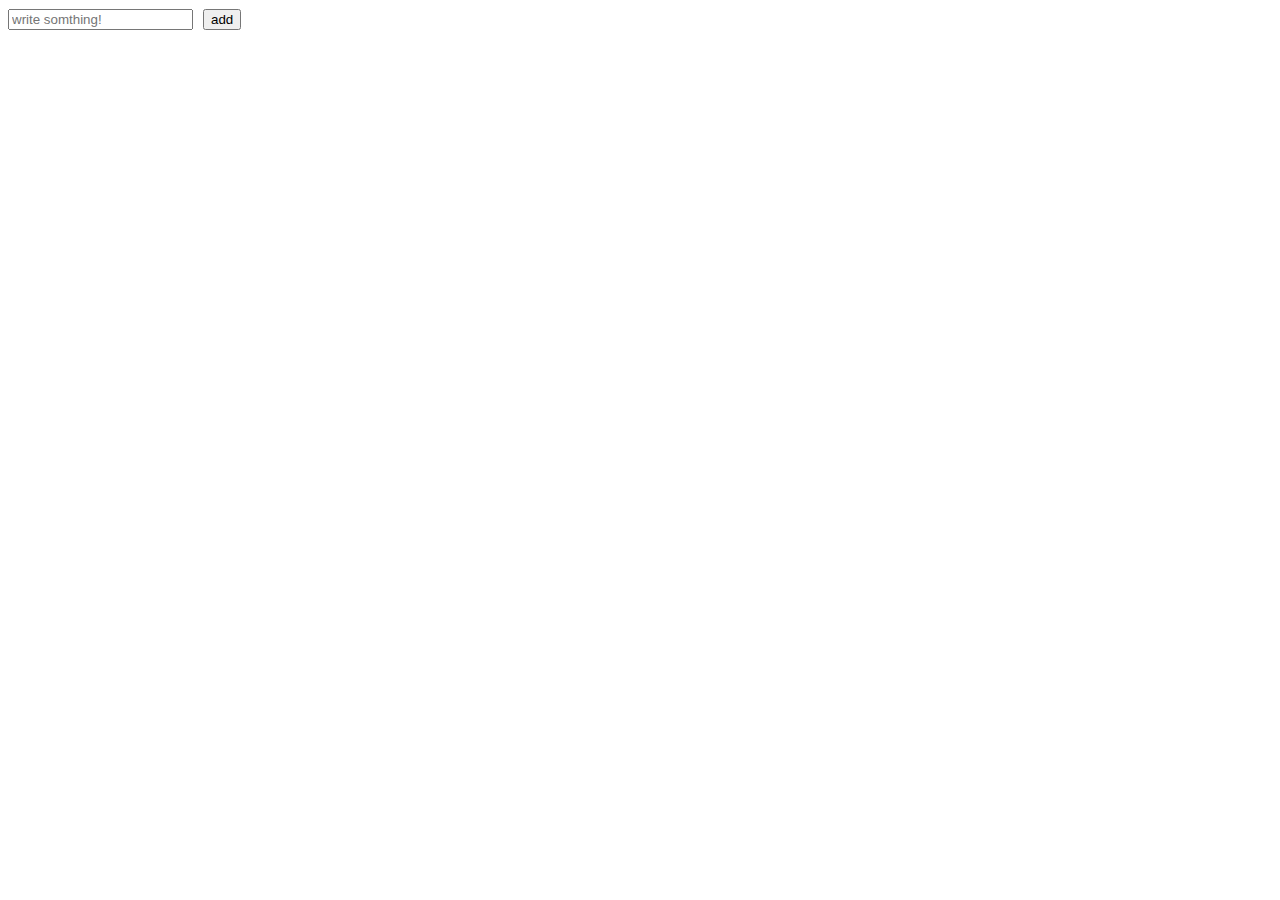
<file: CustomAlertBox/index.html>
<!DOCTYPE html>
<html lang="en">
<head>
    <meta charset="UTF-8">
    <meta name="viewport" content="width=device-width, initial-scale=1.0">
    <link rel="stylesheet" href="./style.css">
    <script src="./script.js" defer></script>
    <title>Document</title>
</head>
<body>

    <form action="" id="formSubmit">
        <input class="inputBox" type="text" placeholder="write somthing!">
        <button type="submit">add</button>
    </form>
    <div class="showBox"></div>


    <div class="alertBox">
        <div class="alertTextAndBtn">
            <p>Sorry! you dosn't input somthing</p>
            <button class="alertBtn-ok">Ok</button>
        </div>
    </div>
    
</body>
</html>
</file>
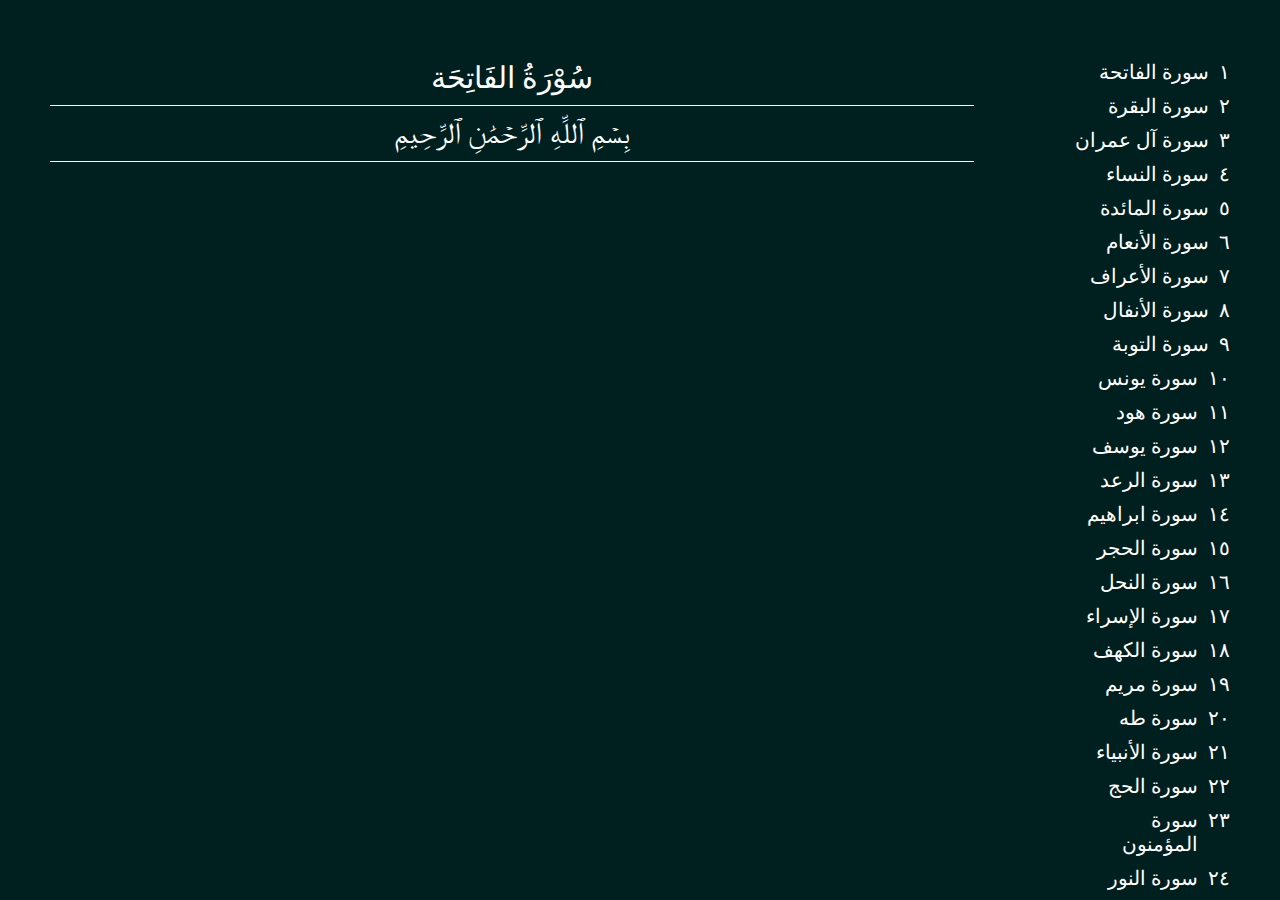
<file: QuranJSON/index.html>
<!DOCTYPE html>
<html lang="en">
<head>
    <meta charset="UTF-8">
    <meta name="viewport" content="width=device-width, initial-scale=1.0">
    <link rel="stylesheet" href="./style.css">
    <script src="./surahnames.js" defer></script>
    <script src="./ayats.js" defer></script>
    <script src="./script.js" defer></script>
    <title>Quran</title>
</head>
<body dir="rtl">

    <!-- <header>
        <div class="logo"></div>
    </header> -->


    <div class="hero">

        <div class="surahNamesList">
            
        </div>

        <div class="showSurah">
            <div class="surahHeadLine"><p>سُوْرَةُ الفَاتِحَة</p></div>
            <div class="bismillah"><p>بِسۡمِ ٱللَّهِ ٱلرَّحۡمَٰنِ ٱلرَّحِيمِ</p></div>
            <div class="allAyats">
                
            </div>
        </div>

    </div>

</body>
</html>
</file>
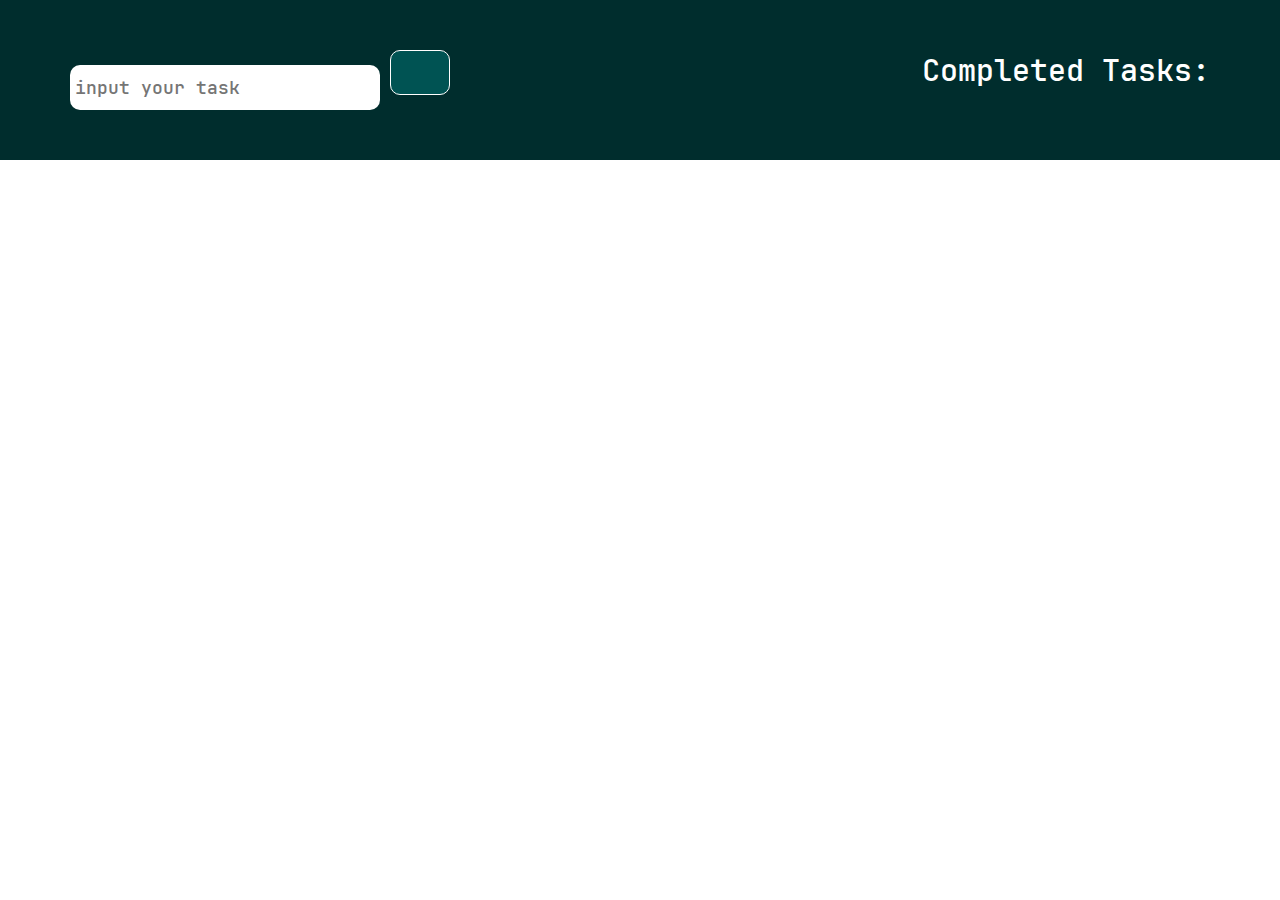
<file: TodoList/index.html>
<!DOCTYPE html>
<html lang="en">
<head>
    <meta charset="UTF-8">
    <meta name="viewport" content="width=device-width, initial-scale=1.0">
    <link rel="stylesheet" href="./style.css">
    <link rel="stylesheet" href="https://cdnjs.cloudflare.com/ajax/libs/font-awesome/6.4.2/css/all.min.css" integrity="sha512-z3gLpd7yknf1YoNbCzqRKc4qyor8gaKU1qmn+CShxbuBusANI9QpRohGBreCFkKxLhei6S9CQXFEbbKuqLg0DA==" crossorigin="anonymous" referrerpolicy="no-referrer" />
    <script src="./script.js" defer></script>
    <title>TodoList</title>
</head>
<body>
    
    <!-- <header>

    </header> -->

    <div class="hero">

        <div>
            <div class="mainTask">

                <form action="" id="todoForm">
                    <input class="mainInputBox" type="text" placeholder="input your task">
                    <button type="submit"><i class="fa-solid fa-plus"></i></button>
                
                    <div class="addedTask" id="myCheckbox">
                    </div>
                </form>
     
            </div>

            <ul class="childTasks">
                
            </ul>
    
            <div class="completedTasks">
                <h2 class="completedHeadline">Completed Tasks:</h2>

            </div>
        </div>

    </div>


    <!-- alertBox -->
    <div class="alertMainDiv">
        <div class="alertbox">
            <p>Please Input somthing</p>
            <button class="ok-btn">OK</button>
        </div>
    </div>

</body>
</html>
</file>
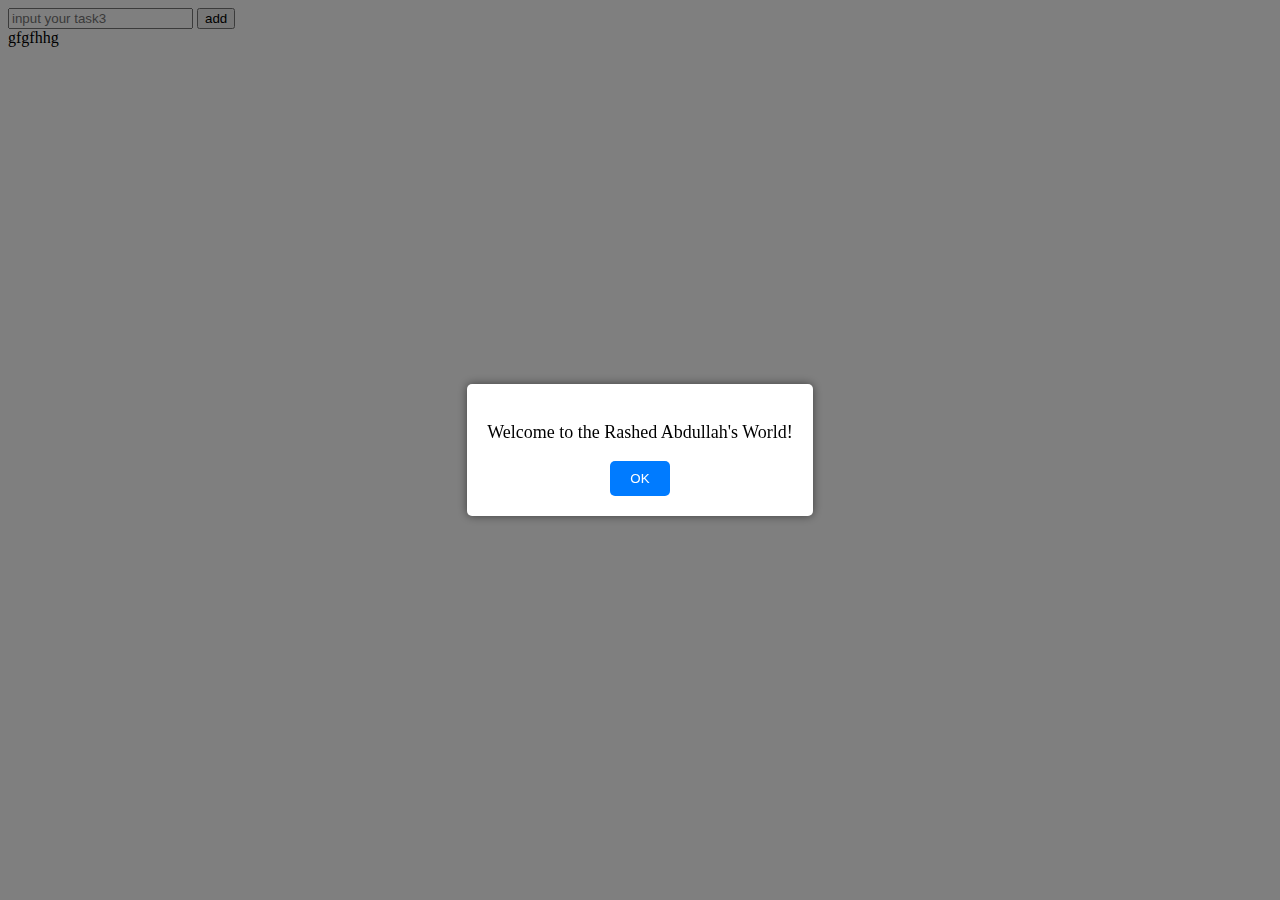
<file: TodoList3/index.html>
<!DOCTYPE html>
<html lang="en">
<head>
    <meta charset="UTF-8">
    <meta name="viewport" content="width=device-width, initial-scale=1.0">
    <link rel="stylesheet" href="./style.css">
    <script src="./script.js" defer></script>
    <title>Document</title>
</head>
<body>
    <form action="" id="todoForm3">
        <input class="inputBox" type="text" placeholder="input your task3">
        <button type="submit">add</button>
    </form>
    <div class="showInputItems"></div>

    <div>gfgfhhg</div>


    <div id="custom-alert-overlay">
        <div id="custom-alert-box">
            <p id="custom-alert-message">Welcome to the Rashed Abdullah's World!</p>
            <button id="custom-alert-ok">OK</button>
        </div>
    </div>

   
    
</body>
</html>
</file>
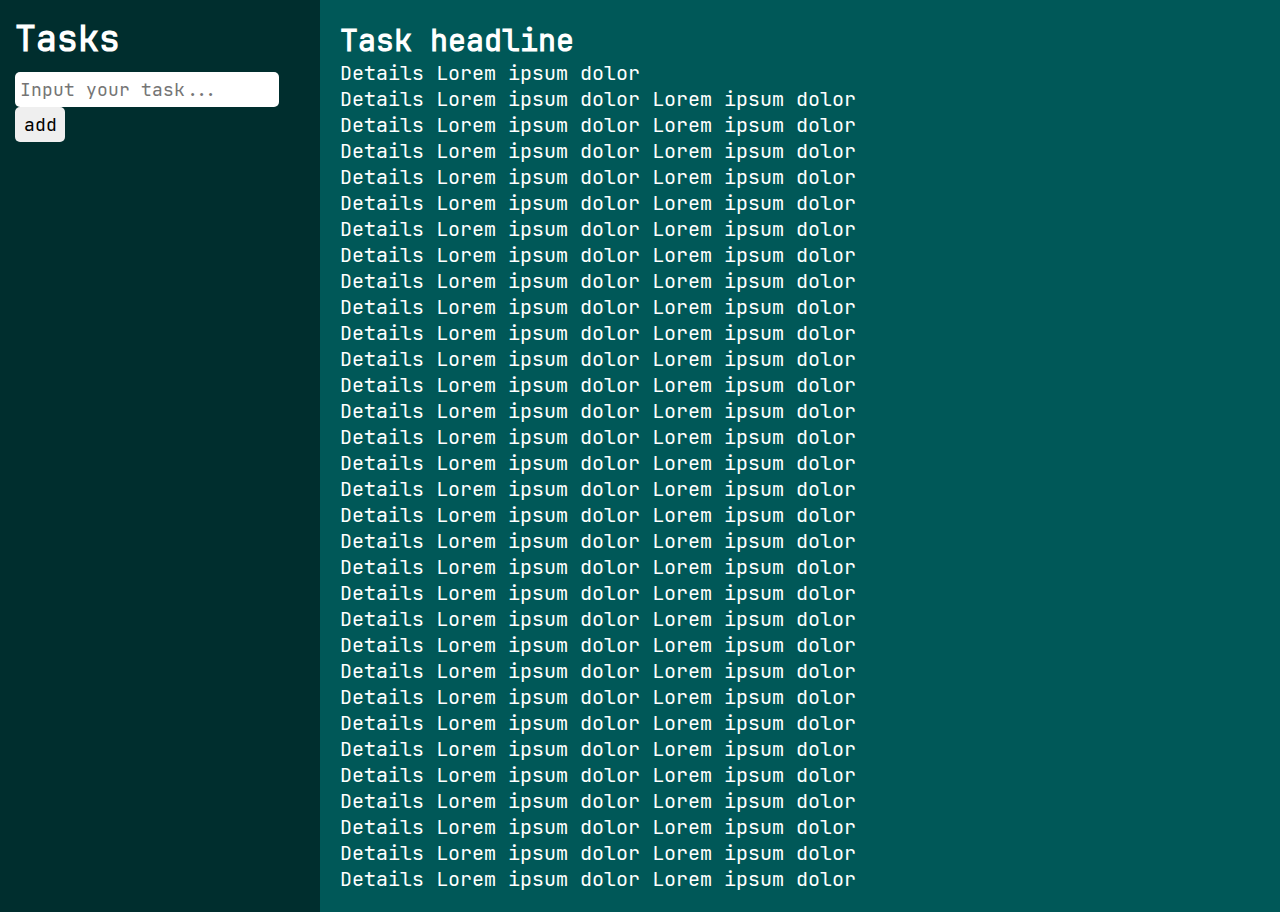
<file: TodoProject1/index.html>
<!DOCTYPE html>
<html lang="en">
<head>
    <meta charset="UTF-8">
    <meta name="viewport" content="width=device-width, initial-scale=1.0">
    <link rel="stylesheet" href="./style.css">
    <script src="./script.js" defer></script>
    <title>Task</title>
</head>
<body>

    <div class="mainDiv">
        <menu>
            <div class="headlineAndLogin">
                <h2>Tasks</h2>
                <div class="login"></div>
            </div>
            <form id="mainForm">
                <input class="mainInputBox" type="text" placeholder="Input your task...">
                <button>add</button>
            </form>
            <div class="addedBox">
                
            </div>
        </menu>

        <div class="taskDetails">
            <div class="taskDetails2">
                <h2>Task headline</h2>
                <p>Details Lorem ipsum dolor </p>
                <p>Details Lorem ipsum dolor Lorem ipsum dolor</p>
                <p>Details Lorem ipsum dolor Lorem ipsum dolor</p>
                <p>Details Lorem ipsum dolor Lorem ipsum dolor</p>
                <p>Details Lorem ipsum dolor Lorem ipsum dolor</p>
                <p>Details Lorem ipsum dolor Lorem ipsum dolor</p>
                <p>Details Lorem ipsum dolor Lorem ipsum dolor</p>
                <p>Details Lorem ipsum dolor Lorem ipsum dolor</p>
                <p>Details Lorem ipsum dolor Lorem ipsum dolor</p>
                <p>Details Lorem ipsum dolor Lorem ipsum dolor</p>
                <p>Details Lorem ipsum dolor Lorem ipsum dolor</p>
                <p>Details Lorem ipsum dolor Lorem ipsum dolor</p>
                <p>Details Lorem ipsum dolor Lorem ipsum dolor</p>
                <p>Details Lorem ipsum dolor Lorem ipsum dolor</p>
                <p>Details Lorem ipsum dolor Lorem ipsum dolor</p>
                <p>Details Lorem ipsum dolor Lorem ipsum dolor</p>
                <p>Details Lorem ipsum dolor Lorem ipsum dolor</p>
                <p>Details Lorem ipsum dolor Lorem ipsum dolor</p>
                <p>Details Lorem ipsum dolor Lorem ipsum dolor</p>
                <p>Details Lorem ipsum dolor Lorem ipsum dolor</p>
                <p>Details Lorem ipsum dolor Lorem ipsum dolor</p>
                <p>Details Lorem ipsum dolor Lorem ipsum dolor</p>
                <p>Details Lorem ipsum dolor Lorem ipsum dolor</p>
                <p>Details Lorem ipsum dolor Lorem ipsum dolor</p>
                <p>Details Lorem ipsum dolor Lorem ipsum dolor</p>
                <p>Details Lorem ipsum dolor Lorem ipsum dolor</p>
                <p>Details Lorem ipsum dolor Lorem ipsum dolor</p>
                <p>Details Lorem ipsum dolor Lorem ipsum dolor</p>
                <p>Details Lorem ipsum dolor Lorem ipsum dolor</p>
                <p>Details Lorem ipsum dolor Lorem ipsum dolor</p>
                <p>Details Lorem ipsum dolor Lorem ipsum dolor</p>
                <p>Details Lorem ipsum dolor Lorem ipsum dolor</p>
            </div>
        </div>
    </div>

</body>
</html>
</file>
<file: CustomAlertBox/style.css>
@font-face {
    font-family: JetBrainsMono;
    src: url(./fonts/JetBrainsMono-Regular.woff2);
}

body {
    font-family: JetBrainsMono;
}

.alertBox {
    height: 100%;
    width: 100%;
    position: fixed;
    background-color: rgba(0, 0, 0, 0.26);
    top: 0;
    left: 0;
    
    display: flex;
    justify-content: center;
    align-items: center;
    display: none;
    transition: 0.3s;
}

.alertBox > .alertTextAndBtn {
    padding: 50px;
    border-radius: 10px;
    background-color: white;
    font-size: 18px;
    text-align: center;
}

.alertBox > .alertTextAndBtn > button {
    padding: 10px 20px;
    background-color: blue;
    color: white;
    border-radius: 5px;
    border: none;
    font-size: 18px;
    cursor: pointer;
    
}
</file>
<file: QuranJSON/style.css>
@font-face {
    font-family: 'KFGQPC';
    src: url('./fonts/KFGQPC.otf') format('otf');
    /* You can add additional font formats for browser compatibility */
  }
* {
    margin: 0;
    padding: 0;
}

body {
    font-family: 'KFGQPC';
    background-color: rgb(0, 31, 31);
    color: white;
    font-size: 20px;
}

.hero {
    display: flex;
    justify-content: center;
    box-sizing: border-box;
}

.hero > .surahNamesList {
    width: 20%;
    box-sizing: border-box;
    padding: 50px;

    max-height: 100vh;
    overflow: auto;
}

.hero > .surahNamesList > div {
    display: flex;
    gap: 10px;
    margin-top: 10px;
}

.pointer {
    cursor: pointer;
}

.hero > .showSurah {
    width: 80%;
    box-sizing: border-box;
    padding: 50px;
}

.showSurah > .surahHeadLine, .showSurah > .bismillah {
    font-size: 30px;
    padding: 10px;
    border-bottom: 1px solid white;
}
.showSurah > .surahHeadLine > p, .showSurah > .bismillah > p {
    text-align: center;
}

.showSurah > .allAyats {
    padding: 10px;

    display: flex;
    flex-wrap: wrap;
    gap: 10px;
}

.showSurah > .allAyats > p {
    line-height: 35px;
}
</file>
<file: TodoList/style.css>
@font-face {
    font-family: JetBrainsMono-Regular;
    src: url(./fonts/JetBrainsMono-Regular.woff2) format("woff2");
}

@font-face {
    font-family: JetBrainsMono-SemiBold;
    src: url(./fonts/JetBrainsMono-SemiBold.woff2);
}

* {
    margin: 0;
    padding: 0;
}

body {
    font-family: JetBrainsMono-SemiBold;
}

.hero {
    background-color: rgb(0, 45, 45);
    color: white;

    display: flex;
    padding: 50px;
    justify-content: center;
}

.hero > div {
    width: 100%;
    display: flex;
    justify-content: space-between;
    margin: 0 20px;
}

.mainTask > form > input {
    height: 35px;
    padding: 5px;
    width: 300px;
    border: none;
    outline: none;
    font-family: JetBrainsMono-SemiBold;
    font-size: 18px;
    border-radius: 10px;
}

.mainTask > form >  form > input:focus {
    border: none;
    outline: none;
}

.mainTask > form > input::placeholder {
    font-family: JetBrainsMono-SemiBold;
}

.mainTask > form > button {
    height: 45px;
    width: 60px;
    font-family: JetBrainsMono-SemiBold;
    background-color: rgb(0, 83, 83);
    border: 1px solid white;
    color: white;
    cursor: pointer;
    border-radius: 10px;
    transition: 0.3s;
}

.mainTask > form > button:hover {
    color: blue;
}

.addedTask > ul {
    font-size: 20px;

    display: flex;
    flex-wrap: wrap;
    margin-top: 20px;
    gap: 20px;
}

.addedTask > ul {
    list-style: none;
}

.addedTask > ul > i {
    cursor: pointer;
    align-self: flex-end;
}

.addedTask > ul > form > input {
    background-color: white;
    font-family: JetBrainsMono-Regular;
    font-size: 18px;
    height: 25px;
    padding: 5px;
    border: none;
    border-radius: 5px;
}

.addedTask > ul > form > input:focus {
    outline: none;
}

.addedTask > ul > form > button {
    background-color: transparent;
    color: white;
    font-size: 20px;
    border: none;
    margin-left: 10px;
    cursor: pointer;
}

.addedTask > ul > li {
    cursor: pointer;
}

.completedTasks > ul {
    margin-top: 20px;

    display: flex;
    gap: 20px;
} 

.completedTasks > ul > li {
    text-decoration:line-through;
    list-style: none;
}

.completedTasks > ul > i {
    justify-self: end;
}

.completedHeadline {
    font-size: 30px;
}


/* Alert */
.alertMainDiv {
    height: 100%;
    width: 100%;
    background-color: rgba(0, 0, 0, 0.5);
    position: fixed;
    top: 0;
    left: 0;

    /* flex in JavaScript */
    align-items: center;
    justify-content: center;

    display: none;
}

.alertbox {
    padding: 50px;
    background-color: rgb(255, 255, 255);
    text-align: center;
    border-radius: 10px;
}

.alertbox > button {
    font-family: JetBrainsMono-SemiBold;
    background-color: blue;
    padding: 10px 20px;
    border: none;
    color: white;
    border-radius: 5px;
    margin-top: 20px;
    cursor: pointer;
}
</file>
<file: TodoList3/style.css>
#custom-alert-overlay {
    display: none; /* why? */
    position: fixed;
    top: 0;
    left: 0;
    width: 100%;
    height: 100%;
    background: rgba(0, 0, 0, 0.5);
    display: flex;
    justify-content: center;
    align-items: center;
}

#custom-alert-box {
    background: #fff;
    padding: 20px;
    border-radius: 5px;
    box-shadow: 0 0 10px rgba(0, 0, 0, 0.5);
    text-align: center;
}

#custom-alert-message {
    font-size: 18px;
}

#custom-alert-ok {
    padding: 10px 20px;
    background: #007bff;
    color: #fff;
    border: none;
    cursor: pointer;
    border-radius: 5px;
}
</file>
<file: TodoProject1/style.css>
@font-face {
    font-family: JetBrainsMono-Regular;
    src: url(./fonts/JetBrainsMono-Regular.woff2);
}

* {
    padding: 0;
    margin: 0;
}

body {
    font-family: JetBrainsMono-Regular;
}

.mainDiv {
    display: flex;
    flex-wrap: wrap;
}

button {
    transition: 0.4s;
}

button:hover {
    background-color: rgb(0, 97, 97);
    color: white;
}

menu {
    background-color: rgb(0, 46, 46);
    color: white;
    width: 25%;
    padding: 15px;
    box-sizing: border-box;
}

.headlineAndLogin > h2{
    font-size: 35px;
    padding-bottom: 10px;
}

#mainForm > input {
    height: 25px;
    padding: 5px;
    border: none;
    outline: none;
    border-radius: 5px;
    font-size: 18px;
    font-family: JetBrainsMono-Regular;
}

#mainForm > button {
    outline: none;
    border: none;
    width: 50px;
    border-radius: 5px;
    height: 35px;
    font-size: 18px;
    font-family: JetBrainsMono-Regular;
    cursor: pointer;
}

.addedBox > div > p{
    font-size: 18px;
    margin-top: 10px;
    padding: 5px;
    border-radius: 6px;
    user-select: none;
    cursor: pointer;
}

.addedBox > div > p:active {
    background-color: rgb(0, 92, 92);
}


.taskDetails {
    box-sizing: border-box;
    padding: 20px;
    background-color: rgb(0, 88, 88);
    color: white;
    width: 75%;
}


.taskDetails2 > h2{
    font-size: 30px;
}

.taskDetails2 > p {
    font-size: 20px;
}
</file>
